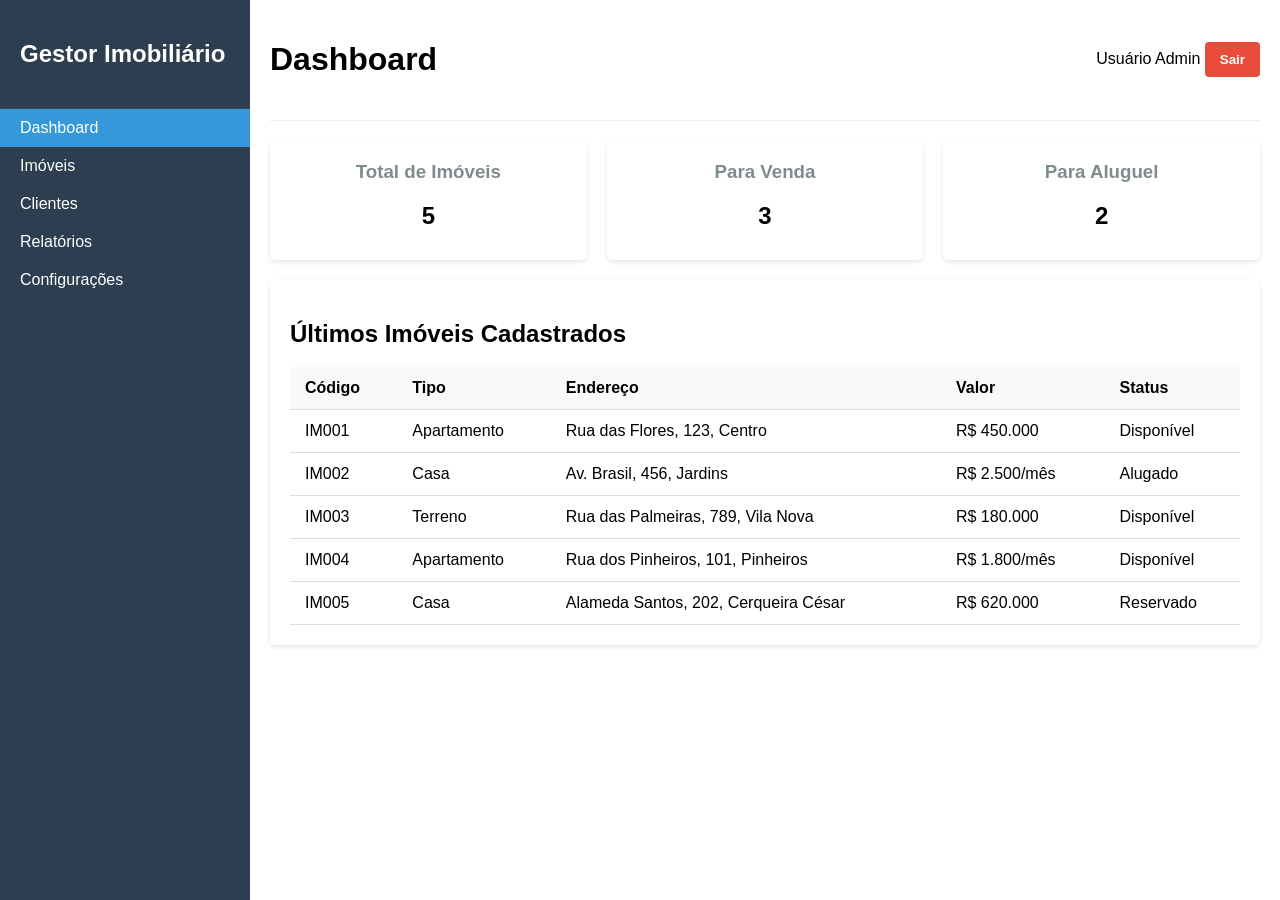
<file: src/index.html>
<!DOCTYPE html>
<html lang="pt-BR">
<head>
    <meta charset="UTF-8">
    <meta name="viewport" content="width=device-width, initial-scale=1.0">
    <title>Gestor Imobiliário</title>
    <style>
        * {
            box-sizing: border-box;
            font-family: 'Segoe UI', Tahoma, Geneva, Verdana, sans-serif;
        }
        body {
            margin: 0;
            padding: 0;
            background-color: #f5f5f5;
        }
        .container {
            display: flex;
            min-height: 100vh;
        }
        .sidebar {
            width: 250px;
            background-color: #2c3e50;
            color: white;
            padding: 20px 0;
        }
        .sidebar-header {
            padding: 0 20px 20px;
            border-bottom: 1px solid #34495e;
        }
        .sidebar-menu {
            list-style: none;
            padding: 0;
            margin: 0;
        }
        .sidebar-menu li {
            padding: 10px 20px;
            cursor: pointer;
            transition: background-color 0.3s;
        }
        .sidebar-menu li:hover {
            background-color: #34495e;
        }
        .sidebar-menu li.active {
            background-color: #3498db;
        }
        .main-content {
            flex: 1;
            padding: 20px;
            background-color: white;
        }
        .header {
            display: flex;
            justify-content: space-between;
            align-items: center;
            padding-bottom: 20px;
            border-bottom: 1px solid #eee;
            margin-bottom: 20px;
        }
        .card {
            background-color: white;
            border-radius: 5px;
            box-shadow: 0 2px 5px rgba(0,0,0,0.1);
            padding: 20px;
            margin-bottom: 20px;
        }
        .form-group {
            margin-bottom: 15px;
        }
        .form-group label {
            display: block;
            margin-bottom: 5px;
            font-weight: bold;
        }
        .form-control {
            width: 100%;
            padding: 10px;
            border: 1px solid #ddd;
            border-radius: 4px;
        }
        .btn {
            padding: 10px 15px;
            border: none;
            border-radius: 4px;
            cursor: pointer;
            font-weight: bold;
        }
        .btn-primary {
            background-color: #3498db;
            color: white;
        }
        .btn-danger {
            background-color: #e74c3c;
            color: white;
        }
        .table {
            width: 100%;
            border-collapse: collapse;
        }
        .table th, .table td {
            padding: 12px 15px;
            text-align: left;
            border-bottom: 1px solid #ddd;
        }
        .table th {
            background-color: #f8f9fa;
            font-weight: bold;
        }
        .table tr:hover {
            background-color: #f5f5f5;
        }
        .hidden {
            display: none;
        }
        .dashboard-cards {
            display: grid;
            grid-template-columns: repeat(3, 1fr);
            gap: 20px;
            margin-bottom: 20px;
        }
        .dashboard-card {
            background-color: white;
            border-radius: 5px;
            box-shadow: 0 2px 5px rgba(0,0,0,0.1);
            padding: 20px;
            text-align: center;
        }
        .dashboard-card h3 {
            margin-top: 0;
            color: #7f8c8d;
        }
        .dashboard-card p {
            font-size: 24px;
            font-weight: bold;
            margin: 10px 0;
        }
        .tab-content {
            margin-top: 20px;
        }
        .tab-buttons {
            display: flex;
            border-bottom: 1px solid #ddd;
            margin-bottom: 20px;
        }
        .tab-btn {
            padding: 10px 20px;
            background: none;
            border: none;
            cursor: pointer;
            border-bottom: 3px solid transparent;
        }
        .tab-btn.active {
            border-bottom: 3px solid #3498db;
            font-weight: bold;
        }
    </style>
</head>
<body>
    <div class="container">
        <div class="sidebar">
            <div class="sidebar-header">
                <h2>Gestor Imobiliário</h2>
            </div>
            <ul class="sidebar-menu">
                <li class="active" data-section="dashboard">Dashboard</li>
                <li data-section="imoveis">Imóveis</li>
                <li data-section="clientes">Clientes</li>
                <li data-section="relatorios">Relatórios</li>
                <li data-section="configuracoes">Configurações</li>
            </ul>
        </div>
        <div class="main-content">
            <div class="header">
                <h1 id="section-title">Dashboard</h1>
                <div>
                    <span id="user-name">Usuário Admin</span>
                    <button class="btn btn-danger" id="logout-btn">Sair</button>
                </div>
            </div>

            <!-- Dashboard -->
            <div id="dashboard-section" class="section-content">
                <div class="dashboard-cards">
                    <div class="dashboard-card">
                        <h3>Total de Imóveis</h3>
                        <p id="total-imoveis">0</p>
                    </div>
                    <div class="dashboard-card">
                        <h3>Para Venda</h3>
                        <p id="total-venda">0</p>
                    </div>
                    <div class="dashboard-card">
                        <h3>Para Aluguel</h3>
                        <p id="total-aluguel">0</p>
                    </div>
                </div>
                <div class="card">
                    <h2>Últimos Imóveis Cadastrados</h2>
                    <table class="table" id="recent-properties">
                        <thead>
                            <tr>
                                <th>Código</th>
                                <th>Tipo</th>
                                <th>Endereço</th>
                                <th>Valor</th>
                                <th>Status</th>
                            </tr>
                        </thead>
                        <tbody>
                            <!-- Preenchido por JavaScript -->
                        </tbody>
                    </table>
                </div>
            </div>

            <!-- Imóveis -->
            <div id="imoveis-section" class="section-content hidden">
                <div class="tab-buttons">
                    <button class="tab-btn active" data-tab="listar-imoveis">Listar Imóveis</button>
                    <button class="tab-btn" data-tab="cadastrar-imovel">Cadastrar Imóvel</button>
                </div>
                <div class="tab-content">
                    <div id="listar-imoveis" class="tab-pane active">
                        <div class="form-group">
                            <input type="text" id="filtro-imoveis" class="form-control" placeholder="Filtrar imóveis...">
                        </div>
                        <table class="table" id="properties-table">
                            <thead>
                                <tr>
                                    <th>Código</th>
                                    <th>Tipo</th>
                                    <th>Endereço</th>
                                    <th>Valor</th>
                                    <th>Finalidade</th>
                                    <th>Ações</th>
                                </tr>
                            </thead>
                            <tbody>
                                <!-- Preenchido por JavaScript -->
                            </tbody>
                        </table>
                    </div>
                    <div id="cadastrar-imovel" class="tab-pane hidden">
                        <form id="property-form">
                            <div class="card">
                                <h2>Dados Básicos</h2>
                                <div class="form-group">
                                    <label for="property-code">Código do Imóvel</label>
                                    <input type="text" id="property-code" class="form-control" required>
                                </div>
                                <div class="form-group">
                                    <label for="property-type">Tipo</label>
                                    <select id="property-type" class="form-control" required>
                                        <option value="">Selecione...</option>
                                        <option value="Casa">Casa</option>
                                        <option value="Apartamento">Apartamento</option>
                                        <option value="Terreno">Terreno</option>
                                        <option value="Comercial">Comercial</option>
                                    </select>
                                </div>
                                <div class="form-group">
                                    <label for="property-purpose">Finalidade</label>
                                    <select id="property-purpose" class="form-control" required>
                                        <option value="">Selecione...</option>
                                        <option value="Venda">Venda</option>
                                        <option value="Aluguel">Aluguel</option>
                                    </select>
                                </div>
                                <div class="form-group">
                                    <label for="property-value">Valor (R$)</label>
                                    <input type="number" id="property-value" class="form-control" required>
                                </div>
                                <div class="form-group">
                                    <label for="property-area">Área (m²)</label>
                                    <input type="number" id="property-area" class="form-control" required>
                                </div>
                            </div>

                            <div class="card">
                                <h2>Localização</h2>
                                <div class="form-group">
                                    <label for="property-address">Endereço</label>
                                    <input type="text" id="property-address" class="form-control" required>
                                </div>
                                <div class="form-group">
                                    <label for="property-neighborhood">Bairro</label>
                                    <input type="text" id="property-neighborhood" class="form-control" required>
                                </div>
                                <div class="form-group">
                                    <label for="property-city">Cidade</label>
                                    <input type="text" id="property-city" class="form-control" required>
                                </div>
                            </div>

                            <div class="card">
                                <h2>Características</h2>
                                <div class="form-group">
                                    <label for="property-rooms">Quartos</label>
                                    <input type="number" id="property-rooms" class="form-control">
                                </div>
                                <div class="form-group">
                                    <label for="property-bathrooms">Banheiros</label>
                                    <input type="number" id="property-bathrooms" class="form-control">
                                </div>
                                <div class="form-group">
                                    <label for="property-garage">Vagas</label>
                                    <input type="number" id="property-garage" class="form-control">
                                </div>
                                <div class="form-group">
                                    <label for="property-description">Descrição</label>
                                    <textarea id="property-description" class="form-control" rows="4"></textarea>
                                </div>
                            </div>

                            <div class="form-group">
                                <button type="submit" class="btn btn-primary">Salvar Imóvel</button>
                                <button type="button" class="btn btn-danger" id="cancel-property">Cancelar</button>
                            </div>
                        </form>
                    </div>
                </div>
            </div>

            <!-- Clientes -->
            <div id="clientes-section" class="section-content hidden">
                <div class="tab-buttons">
                    <button class="tab-btn active" data-tab="listar-clientes">Listar Clientes</button>
                    <button class="tab-btn" data-tab="cadastrar-cliente">Cadastrar Cliente</button>
                </div>
                <div class="tab-content">
                    <div id="listar-clientes" class="tab-pane active">
                        <div class="form-group">
                            <input type="text" id="filtro-clientes" class="form-control" placeholder="Filtrar clientes...">
                        </div>
                        <table class="table" id="clients-table">
                            <thead>
                                <tr>
                                    <th>Nome</th>
                                    <th>Telefone</th>
                                    <th>Email</th>
                                    <th>Interesse</th>
                                    <th>Ações</th>
                                </tr>
                            </thead>
                            <tbody>
                                <!-- Preenchido por JavaScript -->
                            </tbody>
                        </table>
                    </div>
                    <div id="cadastrar-cliente" class="tab-pane hidden">
                        <form id="client-form">
                            <div class="card">
                                <h2>Dados Pessoais</h2>
                                <div class="form-group">
                                    <label for="client-name">Nome Completo</label>
                                    <input type="text" id="client-name" class="form-control" required>
                                </div>
                                <div class="form-group">
                                    <label for="client-cpf">CPF</label>
                                    <input type="text" id="client-cpf" class="form-control">
                                </div>
                                <div class="form-group">
                                    <label for="client-phone">Telefone</label>
                                    <input type="text" id="client-phone" class="form-control" required>
                                </div>
                                <div class="form-group">
                                    <label for="client-email">Email</label>
                                    <input type="email" id="client-email" class="form-control">
                                </div>
                            </div>

                            <div class="card">
                                <h2>Interesses</h2>
                                <div class="form-group">
                                    <label for="client-interest">Tipo de Interesse</label>
                                    <select id="client-interest" class="form-control">
                                        <option value="">Selecione...</option>
                                        <option value="Comprar">Comprar</option>
                                        <option value="Alugar">Alugar</option>
                                        <option value="Ambos">Ambos</option>
                                    </select>
                                </div>
                                <div class="form-group">
                                    <label for="client-property-type">Tipo de Imóvel</label>
                                    <select id="client-property-type" class="form-control">
                                        <option value="">Selecione...</option>
                                        <option value="Casa">Casa</option>
                                        <option value="Apartamento">Apartamento</option>
                                        <option value="Terreno">Terreno</option>
                                        <option value="Comercial">Comercial</option>
                                    </select>
                                </div>
                                <div class="form-group">
                                    <label for="client-budget">Faixa de Valor (R$)</label>
                                    <input type="text" id="client-budget" class="form-control">
                                </div>
                                <div class="form-group">
                                    <label for="client-notes">Observações</label>
                                    <textarea id="client-notes" class="form-control" rows="4"></textarea>
                                </div>
                            </div>

                            <div class="form-group">
                                <button type="submit" class="btn btn-primary">Salvar Cliente</button>
                                <button type="button" class="btn btn-danger" id="cancel-client">Cancelar</button>
                            </div>
                        </form>
                    </div>
                </div>
            </div>

            <!-- Relatórios -->
            <div id="relatorios-section" class="section-content hidden">
                <div class="card">
                    <h2>Relatórios</h2>
                    <div class="form-group">
                        <label for="report-type">Tipo de Relatório</label>
                        <select id="report-type" class="form-control">
                            <option value="properties-by-type">Imóveis por Tipo</option>
                            <option value="properties-by-neighborhood">Imóveis por Bairro</option>
                            <option value="properties-by-value">Imóveis por Faixa de Valor</option>
                            <option value="clients-by-interest">Clientes por Interesse</option>
                        </select>
                    </div>
                    <div class="form-group">
                        <button class="btn btn-primary" id="generate-report">Gerar Relatório</button>
                    </div>
                    <div id="report-result" class="card hidden">
                        <h3>Resultado do Relatório</h3>
                        <div id="report-content">
                            <!-- Preenchido por JavaScript -->
                        </div>
                    </div>
                </div>
            </div>

            <!-- Configurações -->
            <div id="configuracoes-section" class="section-content hidden">
                <div class="card">
                    <h2>Configurações do Sistema</h2>
                    <form id="settings-form">
                        <div class="form-group">
                            <label for="system-name">Nome da Imobiliária</label>
                            <input type="text" id="system-name" class="form-control">
                        </div>
                        <div class="form-group">
                            <label for="system-email">Email de Contato</label>
                            <input type="email" id="system-email" class="form-control">
                        </div>
                        <div class="form-group">
                            <label for="system-phone">Telefone de Contato</label>
                            <input type="text" id="system-phone" class="form-control">
                        </div>
                        <div class="form-group">
                            <button type="submit" class="btn btn-primary">Salvar Configurações</button>
                        </div>
                    </form>
                </div>
            </div>
        </div>
    </div>

    <script>
        // Dados de demonstração
        const demoProperties = [
            {
                code: "IM001",
                type: "Apartamento",
                purpose: "Venda",
                value: 450000,
                area: 85,
                address: "Rua das Flores, 123",
                neighborhood: "Centro",
                city: "São Paulo",
                rooms: 3,
                bathrooms: 2,
                garage: 1,
                description: "Apartamento novo, bem localizado, com ótima vista.",
                status: "Disponível",
                createdAt: "2023-05-15T10:00:00"
            },
            {
                code: "IM002",
                type: "Casa",
                purpose: "Aluguel",
                value: 2500,
                area: 120,
                address: "Av. Brasil, 456",
                neighborhood: "Jardins",
                city: "São Paulo",
                rooms: 4,
                bathrooms: 3,
                garage: 2,
                description: "Casa espaçosa com jardim e piscina.",
                status: "Alugado",
                createdAt: "2023-05-10T14:30:00"
            },
            {
                code: "IM003",
                type: "Terreno",
                purpose: "Venda",
                value: 180000,
                area: 300,
                address: "Rua das Palmeiras, 789",
                neighborhood: "Vila Nova",
                city: "São Paulo",
                rooms: 0,
                bathrooms: 0,
                garage: 0,
                description: "Terreno plano, ótimo para construção.",
                status: "Disponível",
                createdAt: "2023-05-05T09:15:00"
            },
            {
                code: "IM004",
                type: "Apartamento",
                purpose: "Aluguel",
                value: 1800,
                area: 65,
                address: "Rua dos Pinheiros, 101",
                neighborhood: "Pinheiros",
                city: "São Paulo",
                rooms: 2,
                bathrooms: 1,
                garage: 1,
                description: "Apartamento compacto, bem conservado.",
                status: "Disponível",
                createdAt: "2023-04-28T16:45:00"
            },
            {
                code: "IM005",
                type: "Casa",
                purpose: "Venda",
                value: 620000,
                area: 150,
                address: "Alameda Santos, 202",
                neighborhood: "Cerqueira César",
                city: "São Paulo",
                rooms: 3,
                bathrooms: 2,
                garage: 2,
                description: "Casa reformada, excelente localização.",
                status: "Reservado",
                createdAt: "2023-04-20T11:20:00"
            }
        ];

        const demoClients = [
            {
                name: "João Silva",
                cpf: "123.456.789-00",
                phone: "(11) 99999-9999",
                email: "joao.silva@email.com",
                interest: "Comprar",
                propertyType: "Apartamento",
                budget: "Até R$ 500.000",
                notes: "Interessado em apartamentos com 3 quartos",
                createdAt: "2023-05-12T10:00:00"
            },
            {
                name: "Maria Oliveira",
                cpf: "987.654.321-00",
                phone: "(11) 98888-8888",
                email: "maria.oliveira@email.com",
                interest: "Alugar",
                propertyType: "Casa",
                budget: "Até R$ 3.000/mês",
                notes: "Precisa de casa com jardim para pets",
                createdAt: "2023-05-08T14:30:00"
            },
            {
                name: "Carlos Souza",
                cpf: "456.789.123-00",
                phone: "(11) 97777-7777",
                email: "carlos.souza@email.com",
                interest: "Ambos",
                propertyType: "Comercial",
                budget: "Até R$ 1.000.000",
                notes: "Procurando ponto comercial movimentado",
                createdAt: "2023-05-01T09:15:00"
            },
            {
                name: "Ana Santos",
                cpf: "789.123.456-00",
                phone: "(11) 96666-6666",
                email: "ana.santos@email.com",
                interest: "Comprar",
                propertyType: "Terreno",
                budget: "Até R$ 200.000",
                notes: "Terreno para construção de casa própria",
                createdAt: "2023-04-25T16:45:00"
            }
        ];

        // Armazenamento de dados
        let properties = JSON.parse(localStorage.getItem('properties')) || demoProperties;
        let clients = JSON.parse(localStorage.getItem('clients')) || demoClients;
        let settings = JSON.parse(localStorage.getItem('settings')) || {
            systemName: "Imobiliária Excelência",
            systemEmail: "contato@imobiliariaexcelencia.com.br",
            systemPhone: "(11) 3333-4444"
        };

        // Elementos da interface
        const sectionContents = document.querySelectorAll('.section-content');
        const sidebarItems = document.querySelectorAll('.sidebar-menu li');
        const sectionTitle = document.getElementById('section-title');

        // Inicialização
        document.addEventListener('DOMContentLoaded', function() {
            updateDashboard();
            renderPropertiesTable();
            renderClientsTable();
            loadSettings();

            // Navegação do menu lateral
            sidebarItems.forEach(item => {
                item.addEventListener('click', function() {
                    const section = this.getAttribute('data-section');
                    showSection(section);
                    
                    // Atualizar menu ativo
                    sidebarItems.forEach(i => i.classList.remove('active'));
                    this.classList.add('active');
                });
            });

            // Tabs de imóveis
            const imoveisTabs = document.querySelectorAll('#imoveis-section .tab-btn');
            imoveisTabs.forEach(tab => {
                tab.addEventListener('click', function() {
                    const tabId = this.getAttribute('data-tab');
                    
                    // Atualizar tabs ativas
                    imoveisTabs.forEach(t => t.classList.remove('active'));
                    this.classList.add('active');
                    
                    // Mostrar conteúdo da tab
                    document.querySelectorAll('#imoveis-section .tab-pane').forEach(pane => {
                        pane.classList.add('hidden');
                    });
                    document.getElementById(tabId).classList.remove('hidden');
                });
            });

            // Tabs de clientes
            const clientesTabs = document.querySelectorAll('#clientes-section .tab-btn');
            clientesTabs.forEach(tab => {
                tab.addEventListener('click', function() {
                    const tabId = this.getAttribute('data-tab');
                    
                    // Atualizar tabs ativas
                    clientesTabs.forEach(t => t.classList.remove('active'));
                    this.classList.add('active');
                    
                    // Mostrar conteúdo da tab
                    document.querySelectorAll('#clientes-section .tab-pane').forEach(pane => {
                        pane.classList.add('hidden');
                    });
                    document.getElementById(tabId).classList.remove('hidden');
                });
            });

            // Formulário de imóvel
            document.getElementById('property-form').addEventListener('submit', function(e) {
                e.preventDefault();
                saveProperty();
            });

            document.getElementById('cancel-property').addEventListener('click', function() {
                document.querySelector('#imoveis-section .tab-btn[data-tab="listar-imoveis"]').click();
                document.getElementById('property-form').reset();
            });

            // Formulário de cliente
            document.getElementById('client-form').addEventListener('submit', function(e) {
                e.preventDefault();
                saveClient();
            });

            document.getElementById('cancel-client').addEventListener('click', function() {
                document.querySelector('#clientes-section .tab-btn[data-tab="listar-clientes"]').click();
                document.getElementById('client-form').reset();
            });

            // Filtros
            document.getElementById('filtro-imoveis').addEventListener('input', function() {
                renderPropertiesTable(this.value);
            });

            document.getElementById('filtro-clientes').addEventListener('input', function() {
                renderClientsTable(this.value);
            });

            // Relatórios
            document.getElementById('generate-report').addEventListener('click', function() {
                generateReport();
            });

            // Configurações
            document.getElementById('settings-form').addEventListener('submit', function(e) {
                e.preventDefault();
                saveSettings();
            });

            // Logout
            document.getElementById('logout-btn').addEventListener('click', function() {
                // Simulação de logout - em um sistema real seria redirecionado para login
                alert('Você foi desconectado do sistema');
            });
        });

        // Funções do sistema
        function showSection(section) {
            sectionContents.forEach(content => content.classList.add('hidden'));
            document.getElementById(`${section}-section`).classList.remove('hidden');
            sectionTitle.textContent = document.querySelector(`.sidebar-menu li[data-section="${section}"]`).textContent;
            
            // Atualiza dados específicos da seção
            if (section === 'dashboard') {
                updateDashboard();
            } else if (section === 'imoveis') {
                renderPropertiesTable();
            } else if (section === 'clientes') {
                renderClientsTable();
            }
        }

        function updateDashboard() {
            const totalImoveis = properties.length;
            const totalVenda = properties.filter(p => p.purpose === 'Venda').length;
            const totalAluguel = properties.filter(p => p.purpose === 'Aluguel').length;
            
            document.getElementById('total-imoveis').textContent = totalImoveis;
            document.getElementById('total-venda').textContent = totalVenda;
            document.getElementById('total-aluguel').textContent = totalAluguel;
            
            // Últimos imóveis cadastrados (os 5 mais recentes)
            const recentProperties = [...properties].sort((a, b) => new Date(b.createdAt) - new Date(a.createdAt)).slice(0, 5);
            const tbody = document.querySelector('#recent-properties tbody');
            tbody.innerHTML = '';
            
            recentProperties.forEach(property => {
                const tr = document.createElement('tr');
                tr.innerHTML = `
                    <td>${property.code}</td>
                    <td>${property.type}</td>
                    <td>${property.address}, ${property.neighborhood}</td>
                    <td>${property.purpose === 'Venda' ? 'R$ ' + property.value.toLocaleString('pt-BR') : 'R$ ' + property.value.toLocaleString('pt-BR') + '/mês'}</td>
                    <td>${property.status || 'Disponível'}</td>
                `;
                tbody.appendChild(tr);
            });
        }

        function renderPropertiesTable(filter = '') {
            const tbody = document.querySelector('#properties-table tbody');
            tbody.innerHTML = '';
            
            const filteredProperties = filter 
                ? properties.filter(p => 
                    p.code.toLowerCase().includes(filter.toLowerCase()) ||
                    p.type.toLowerCase().includes(filter.toLowerCase()) ||
                    p.address.toLowerCase().includes(filter.toLowerCase()) ||
                    p.neighborhood.toLowerCase().includes(filter.toLowerCase()) ||
                    p.city.toLowerCase().includes(filter.toLowerCase()))
                : properties;
            
            filteredProperties.forEach(property => {
                const tr = document.createElement('tr');
                tr.innerHTML = `
                    <td>${property.code}</td>
                    <td>${property.type}</td>
                    <td>${property.address}, ${property.neighborhood}</td>
                    <td>${property.purpose === 'Venda' ? 'R$ ' + property.value.toLocaleString('pt-BR') : 'R$ ' + property.value.toLocaleString('pt-BR') + '/mês'}</td>
                    <td>${property.purpose}</td>
                    <td>
                        <button class="btn btn-primary" onclick="editProperty('${property.code}')">Editar</button>
                        <button class="btn btn-danger" onclick="deleteProperty('${property.code}')">Excluir</button>
                    </td>
                `;
                tbody.appendChild(tr);
            });
        }

        function renderClientsTable(filter = '') {
            const tbody = document.querySelector('#clients-table tbody');
            tbody.innerHTML = '';
            
            const filteredClients = filter 
                ? clients.filter(c => 
                    c.name.toLowerCase().includes(filter.toLowerCase()) ||
                    c.phone.toLowerCase().includes(filter.toLowerCase()) ||
                    c.email.toLowerCase().includes(filter.toLowerCase()) ||
                    (c.interest && c.interest.toLowerCase().includes(filter.toLowerCase())))
                : clients;
            
            filteredClients.forEach(client => {
                const tr = document.createElement('tr');
                tr.innerHTML = `
                    <td>${client.name}</td>
                    <td>${client.phone}</td>
                    <td>${client.email || '-'}</td>
                    <td>${client.interest || '-'}</td>
                    <td>
                        <button class="btn btn-primary" onclick="editClient('${client.phone}')">Editar</button>
                        <button class="btn btn-danger" onclick="deleteClient('${client.phone}')">Excluir</button>
                    </td>
                `;
                tbody.appendChild(tr);
            });
        }

        function saveProperty() {
            const form = document.getElementById('property-form');
            const property = {
                code: document.getElementById('property-code').value,
                type: document.getElementById('property-type').value,
                purpose: document.getElementById('property-purpose').value,
                value: parseFloat(document.getElementById('property-value').value),
                area: parseFloat(document.getElementById('property-area').value),
                address: document.getElementById('property-address').value,
                neighborhood: document.getElementById('property-neighborhood').value,
                city: document.getElementById('property-city').value,
                rooms: parseInt(document.getElementById('property-rooms').value) || 0,
                bathrooms: parseInt(document.getElementById('property-bathrooms').value) || 0,
                garage: parseInt(document.getElementById('property-garage').value) || 0,
                description: document.getElementById('property-description').value,
                status: 'Disponível',
                createdAt: new Date().toISOString()
            };
            
            // Verifica se é edição ou novo cadastro
            const existingIndex = properties.findIndex(p => p.code === property.code);
            if (existingIndex >= 0) {
                properties[existingIndex] = property;
            } else {
                properties.push(property);
            }
            
            localStorage.setItem('properties', JSON.stringify(properties));
            alert('Imóvel salvo com sucesso!');
            
            form.reset();
            document.querySelector('#imoveis-section .tab-btn[data-tab="listar-imoveis"]').click();
            renderPropertiesTable();
            updateDashboard();
        }

        function editProperty(code) {
            const property = properties.find(p => p.code === code);
            if (!property) return;
            
            // Preenche o formulário
            document.getElementById('property-code').value = property.code;
            document.getElementById('property-type').value = property.type;
            document.getElementById('property-purpose').value = property.purpose;
            document.getElementById('property-value').value = property.value;
            document.getElementById('property-area').value = property.area;
            document.getElementById('property-address').value = property.address;
            document.getElementById('property-neighborhood').value = property.neighborhood;
            document.getElementById('property-city').value = property.city;
            document.getElementById('property-rooms').value = property.rooms;
            document.getElementById('property-bathrooms').value = property.bathrooms;
            document.getElementById('property-garage').value = property.garage;
            document.getElementById('property-description').value = property.description;
            
            // Mostra a tab de cadastro
            document.querySelector('#imoveis-section .tab-btn[data-tab="cadastrar-imovel"]').click();
        }

        function deleteProperty(code) {
            if (confirm('Tem certeza que deseja excluir este imóvel?')) {
                properties = properties.filter(p => p.code !== code);
                localStorage.setItem('properties', JSON.stringify(properties));
                renderPropertiesTable();
                updateDashboard();
                alert('Imóvel excluído com sucesso!');
            }
        }

        function saveClient() {
            const form = document.getElementById('client-form');
            const client = {
                name: document.getElementById('client-name').value,
                cpf: document.getElementById('client-cpf').value,
                phone: document.getElementById('client-phone').value,
                email: document.getElementById('client-email').value,
                interest: document.getElementById('client-interest').value,
                propertyType: document.getElementById('client-property-type').value,
                budget: document.getElementById('client-budget').value,
                notes: document.getElementById('client-notes').value,
                createdAt: new Date().toISOString()
            };
            
            // Verifica se é edição ou novo cadastro
            const existingIndex = clients.findIndex(c => c.phone === client.phone);
            if (existingIndex >= 0) {
                clients[existingIndex] = client;
            } else {
                clients.push(client);
            }
            
            localStorage.setItem('clients', JSON.stringify(clients));
            alert('Cliente salvo com sucesso!');
            
            form.reset();
            document.querySelector('#clientes-section .tab-btn[data-tab="listar-clientes"]').click();
            renderClientsTable();
        }

        function editClient(phone) {
            const client = clients.find(c => c.phone === phone);
            if (!client) return;
            
            // Preenche o formulário
            document.getElementById('client-name').value = client.name;
            document.getElementById('client-cpf').value = client.cpf || '';
            document.getElementById('client-phone').value = client.phone;
            document.getElementById('client-email').value = client.email || '';
            document.getElementById('client-interest').value = client.interest || '';
            document.getElementById('client-property-type').value = client.propertyType || '';
            document.getElementById('client-budget').value = client.budget || '';
            document.getElementById('client-notes').value = client.notes || '';
            
            // Mostra a tab de cadastro
            document.querySelector('#clientes-section .tab-btn[data-tab="cadastrar-cliente"]').click();
        }

        function deleteClient(phone) {
            if (confirm('Tem certeza que deseja excluir este cliente?')) {
                clients = clients.filter(c => c.phone !== phone);
                localStorage.setItem('clients', JSON.stringify(clients));
                renderClientsTable();
                alert('Cliente excluído com sucesso!');
            }
        }

        function generateReport() {
            const reportType = document.getElementById('report-type').value;
            const reportContent = document.getElementById('report-content');
            reportContent.innerHTML = '';
            
            let html = '';
            
            switch(reportType) {
                case 'properties-by-type':
                    const types = {};
                    properties.forEach(p => {
                        types[p.type] = (types[p.type] || 0) + 1;
                    });
                    
                    html = '<h4>Imóveis por Tipo</h4><ul>';
                    for (const type in types) {
                        html += `<li>${type}: ${types[type]}</li>`;
                    }
                    html += '</ul>';
                    break;
                    
                case 'properties-by-neighborhood':
                    const neighborhoods = {};
                    properties.forEach(p => {
                        neighborhoods[p.neighborhood] = (neighborhoods[p.neighborhood] || 0) + 1;
                    });
                    
                    html = '<h4>Imóveis por Bairro</h4><ul>';
                    for (const neighborhood in neighborhoods) {
                        html += `<li>${neighborhood}: ${neighborhoods[neighborhood]}</li>`;
                    }
                    html += '</ul>';
                    break;
                    
                case 'properties-by-value':
                    const ranges = {
                        'Até R$ 100.000': 0,
                        'R$ 100.001 - R$ 300.000': 0,
                        'R$ 300.001 - R$ 500.000': 0,
                        'Acima de R$ 500.000': 0
                    };
                    
                    properties.forEach(p => {
                        if (p.value <= 100000) ranges['Até R$ 100.000']++;
                        else if (p.value <= 300000) ranges['R$ 100.001 - R$ 300.000']++;
                        else if (p.value <= 500000) ranges['R$ 300.001 - R$ 500.000']++;
                        else ranges['Acima de R$ 500.000']++;
                    });
                    
                    html = '<h4>Imóveis por Faixa de Valor</h4><ul>';
                    for (const range in ranges) {
                        html += `<li>${range}: ${ranges[range]}</li>`;
                    }
                    html += '</ul>';
                    break;
                    
                case 'clients-by-interest':
                    const interests = {
                        'Comprar': 0,
                        'Alugar': 0,
                        'Ambos': 0,
                        'Não informado': 0
                    };
                    
                    clients.forEach(c => {
                        if (!c.interest) interests['Não informado']++;
                        else interests[c.interest]++;
                    });
                    
                    html = '<h4>Clientes por Interesse</h4><ul>';
                    for (const interest in interests) {
                        html += `<li>${interest}: ${interests[interest]}</li>`;
                    }
                    html += '</ul>';
                    break;
            }
            
            reportContent.innerHTML = html;
            document.getElementById('report-result').classList.remove('hidden');
        }

        function loadSettings() {
            document.getElementById('system-name').value = settings.systemName;
            document.getElementById('system-email').value = settings.systemEmail;
            document.getElementById('system-phone').value = settings.systemPhone;
        }

        function saveSettings() {
            settings = {
                systemName: document.getElementById('system-name').value,
                systemEmail: document.getElementById('system-email').value,
                systemPhone: document.getElementById('system-phone').value
            };
            
            localStorage.setItem('settings', JSON.stringify(settings));
            alert('Configurações salvas com sucesso!');
        }
    </script>
</body>
</html>
</file>
